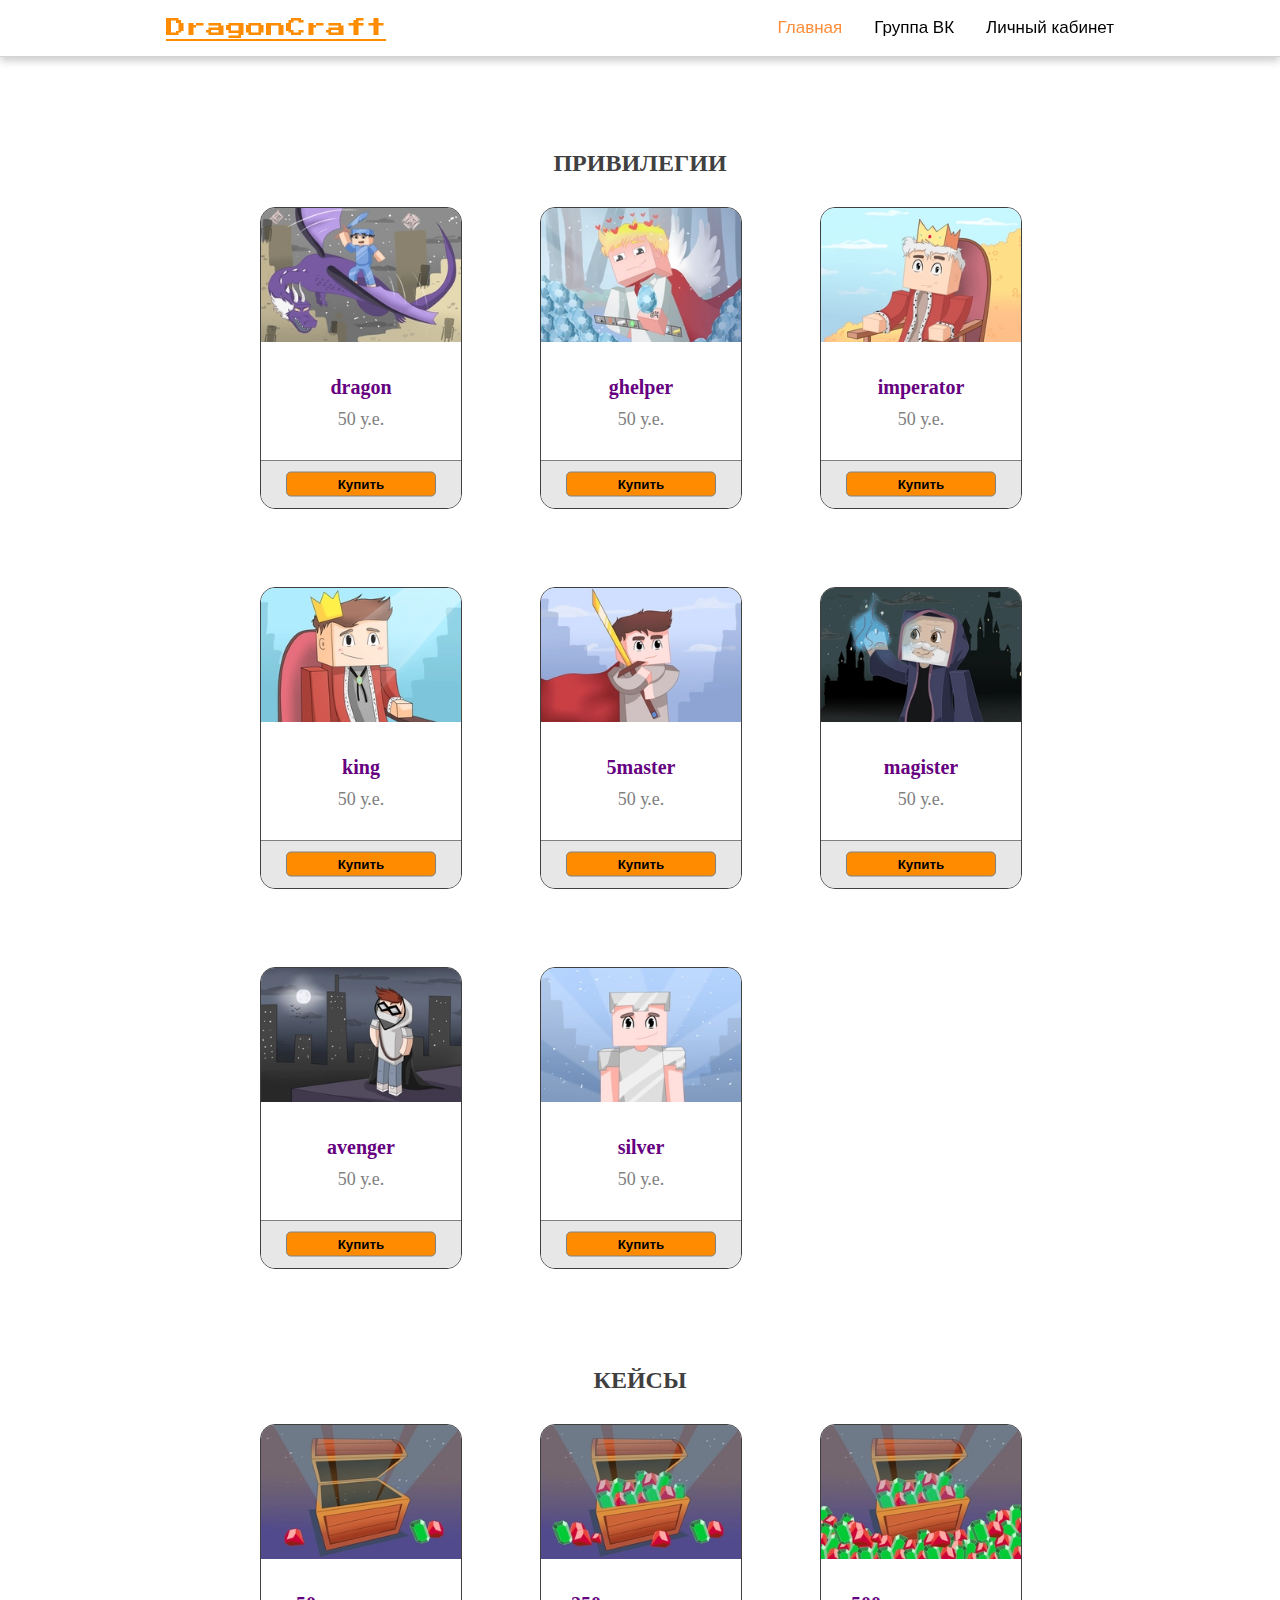
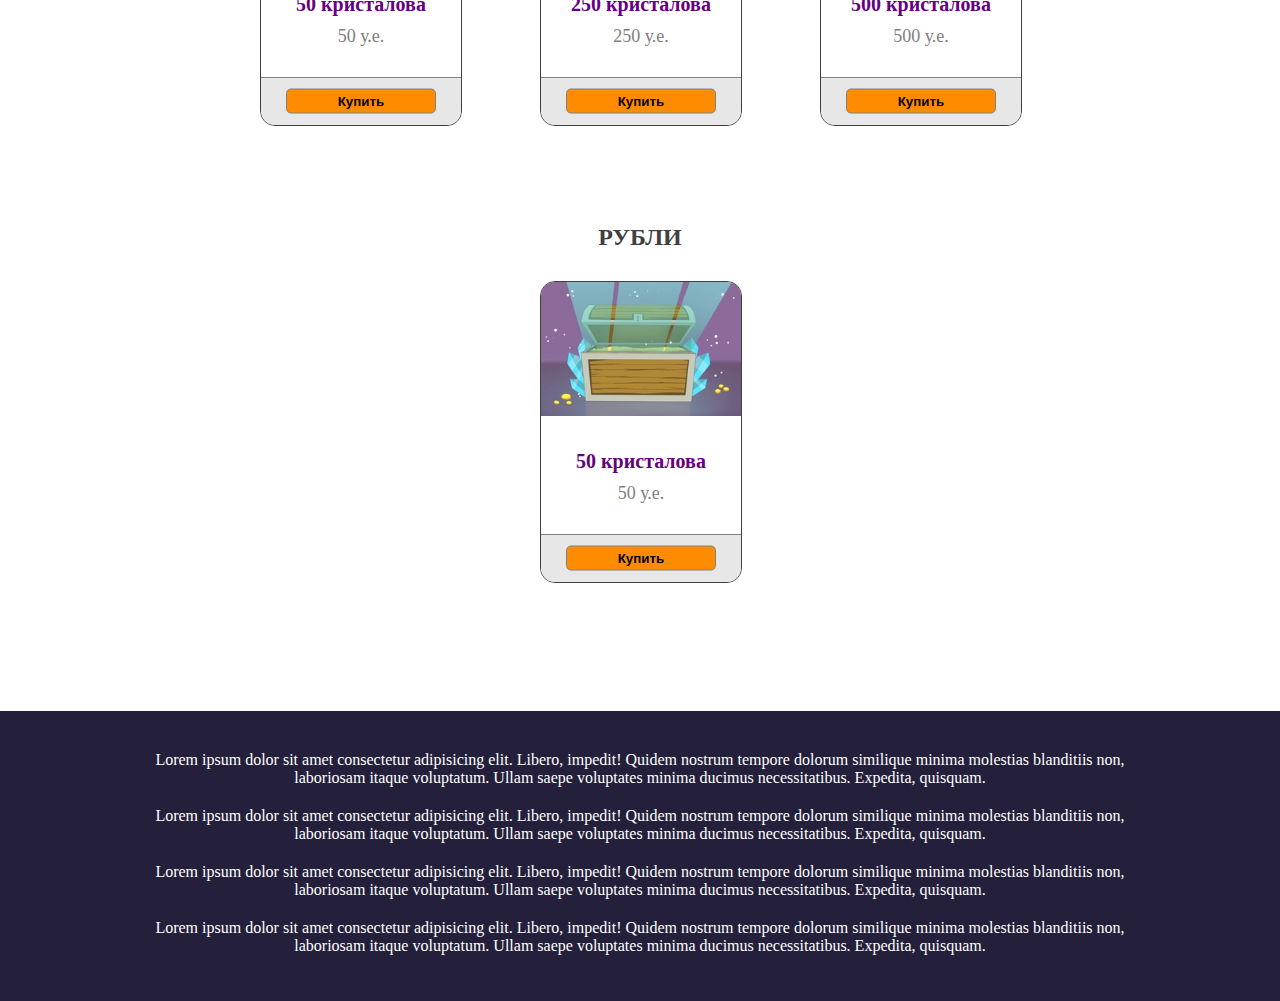
<file: index.html>
<!DOCTYPE html>
<html lang="ru">

<head>
    <meta charset="UTF-8">
    <meta http-equiv="X-UA-Compatible" content="IE=edge">
    <meta name="viewport" content="width=device-width, initial-scale=1.0">
    <title>Document</title>
    <link rel="stylesheet" href="css/style1.css">
    <link rel="preconnect" href="https://fonts.gstatic.com">
    <link href="https://fonts.googleapis.com/css2?family=Press+Start+2P&display=swap" rel="stylesheet">
</head>


<body>
    <div class="header">
        <div class="content">
            <nav>
                <a class="logo"><span>DragonCraft</span></a>
                <a class="left" href="login.html">Личный кабинет</a>
                <a class="left" href="https://vk.com/dragoncraftneplagiat" target="_blank">Группа ВК</a>
                <a class="left active" href="">Главная</a>
            </nav>
            <div class="name-site"></div>
        </div>
    </div>

    <div class="main">
        <div class="content">
            <div class="container">
                <div class="text">Привилегии</div>
                <div class="grid-container">
                    <div class="post">
                        <div class="card">
                            <div class="card__feader">
                                <img src="images/dragon.png" alt="" class="card__feader__img">
                            </div>
                            <div class="card__body">
                                <div class="bold">dragon</div>
                                <div class="card__body__item-price"> 50 <span>у.е.</span></div>
                            </div>
                            <div class="card__footer">
                                <button class="card__footer__button">Купить</button>
                            </div>
                        </div>
                    </div>

                    <div class="post">
                        <div class="card">
                            <div class="card__feader">
                                <img src="images/ghelper.png" alt="" class="card__feader__img">
                            </div>
                            <div class="card__body">
                                <div class="bold">ghelper</div>
                                <div class="card__body__item-price"> 50 <span>у.е.</span></div>
                            </div>
                            <div class="card__footer">
                                <button class="card__footer__button">Купить</button>
                            </div>
                        </div>

                    </div>
                    <div class="post">
                        <div class="card">
                            <div class="card__feader">
                                <img src="images/imperator.png" alt="" class="card__feader__img">
                            </div>
                            <div class="card__body">
                                <div class="bold">imperator</div>
                                <div class="card__body__item-price"> 50 <span>у.е.</span></div>
                            </div>
                            <div class="card__footer">
                                <button class="card__footer__button">Купить</button>
                            </div>
                        </div>
                    </div>

                    <div class="post">
                        <div class="card">
                            <div class="card__feader">
                                <img src="images/king.png" alt="" class="card__feader__img">
                            </div>
                            <div class="card__body">
                                <div class="bold">king</div>
                                <div class="card__body__item-price"> 50 <span>у.е.</span></div>
                            </div>
                            <div class="card__footer">
                                <button class="card__footer__button">Купить</button>
                            </div>
                        </div>
                    </div>

                    <div class="post">
                        <div class="card">
                            <div class="card__feader">
                                <img src="images/master.png" alt="" class="card__feader__img">
                            </div>
                            <div class="card__body">
                                <div class="bold">5master</div>
                                <div class="card__body__item-price"> 50 <span>у.е.</span></div>
                            </div>
                            <div class="card__footer">
                                <button class="card__footer__button">Купить</button>
                            </div>
                        </div>
                    </div>

                    <div class="post">
                        <div class="card">
                            <div class="card__feader">
                                <img src="images/magister.png" alt="" class="card__feader__img">
                            </div>
                            <div class="card__body">
                                <div class="bold">magister</div>
                                <div class="card__body__item-price"> 50 <span>у.е.</span></div>
                            </div>
                            <div class="card__footer">
                                <button class="card__footer__button">Купить</button>
                            </div>
                        </div>
                    </div>

                    <div class="post">
                        <div class="card">
                            <div class="card__feader">
                                <img src="images/avenger.png" alt="" class="card__feader__img">
                            </div>
                            <div class="card__body">
                                <div class="bold">avenger</div>
                                <div class="card__body__item-price"> 50 <span>у.е.</span></div>
                            </div>
                            <div class="card__footer">
                                <button class="card__footer__button">Купить</button>
                            </div>
                        </div>
                    </div>

                    <div class="post">
                        <div class="card">
                            <div class="card__feader">
                                <img src="images/silver.png" alt="" class="card__feader__img">
                            </div>
                            <div class="card__body">
                                <div class="bold">silver</div>
                                <div class="card__body__item-price"> 50 <span>у.е.</span></div>
                            </div>
                            <div class="card__footer">
                                <button class="card__footer__button">Купить</button>
                            </div>
                        </div>
                    </div>

                </div>
            </div>


            <div class="text">Кейсы</div>

            <div class="grid-container">
                <div class="post">
                    <div class="card">
                        <div class="card__feader">
                            <img src="images/50r.png" alt="" class="card__feader__img">
                        </div>
                        <div class="card__body">
                            <div class="bold">50 кристалова</div>
                            <div class="card__body__item-price"> 50 <span>у.е.</span></div>
                        </div>
                        <div class="card__footer">
                            <button class="card__footer__button">Купить</button>
                        </div>
                    </div>
                </div>

                <div class="post">
                    <div class="card">
                        <div class="card__feader">
                            <img src="images/250r.png" alt="" class="card__feader__img">
                        </div>
                        <div class="card__body">
                            <div class="bold">250 кристалова</div>
                            <div class="card__body__item-price"> 250 <span>у.е.</span></div>
                        </div>
                        <div class="card__footer">
                            <button class="card__footer__button">Купить</button>
                        </div>
                    </div>
                </div>

                <div class="post">
                    <div class="card">
                        <div class="card__feader">
                            <img src="images/500r.png" alt="" class="card__feader__img">
                        </div>
                        <div class="card__body">
                            <div class="bold">500 кристалова</div>
                            <div class="card__body__item-price"> 500 <span>у.е.</span></div>
                        </div>
                        <div class="card__footer">
                            <button class="card__footer__button">Купить</button>
                        </div>
                    </div>
                </div>
            </div>
        </div>


        <div class="text">Рубли</div>
        <div class="post2">
            <div class="card">
                <div class="card__feader">
                    <img src="images/case1.png" alt="" class="card__feader__img">
                </div>
                <div class="card__body">
                    <div class="bold">50 кристалова</div>
                    <div class="card__body__item-price"> 50 <span>у.е.</span></div>
                </div>
                <div class="card__footer">
                    <button class="card__footer__button">Купить</button>
                </div>
            </div>
        </div>
    </div>
    </div>

    </div>
    </div>
    <footer class="footer">
        <div class="content">
        <p>Lorem ipsum dolor sit amet consectetur adipisicing elit. Libero, impedit! Quidem nostrum tempore dolorum
            similique minima molestias blanditiis non, laboriosam itaque voluptatum. Ullam saepe voluptates minima
            ducimus necessitatibus. Expedita, quisquam.</p>
        <p>Lorem ipsum dolor sit amet consectetur adipisicing elit. Libero, impedit! Quidem nostrum tempore dolorum
            similique minima molestias blanditiis non, laboriosam itaque voluptatum. Ullam saepe voluptates minima
            ducimus necessitatibus. Expedita, quisquam.</p>
        <p>Lorem ipsum dolor sit amet consectetur adipisicing elit. Libero, impedit! Quidem nostrum tempore dolorum
            similique minima molestias blanditiis non, laboriosam itaque voluptatum. Ullam saepe voluptates minima
            ducimus necessitatibus. Expedita, quisquam.</p>
        <p>Lorem ipsum dolor sit amet consectetur adipisicing elit. Libero, impedit! Quidem nostrum tempore dolorum
            similique minima molestias blanditiis non, laboriosam itaque voluptatum. Ullam saepe voluptates minima
            ducimus necessitatibus. Expedita, quisquam.</p>
        </div>

    </footer>
</body>

</html>
</file>
<file: css/style1.css>
* {
    margin: 0;
    padding: 0;
}
/* add background color to the top navigation */
.header {
    position: fixed;
    width: 100%;
    background-color: #ffffff;
    border-bottom: 1px solid rgb(212, 212, 212);
    box-shadow: 0 4px 8px 0 rgba(0, 0, 0, 0.2) /*, 0 6px 20px 0 rgba(0, 0, 0, 0.19)*/;
    z-index: 300;
}

.content {
    width: 980px;
    margin: 0 auto;
}

/* style the link inside the navigation bar */

.container {
    padding-top: 50px;
}

a.left {
    float: right;
    padding: 18px 16px;
}

a {
    text-decoration: none;
    font-family: Arial, Helvetica, sans-serif;
    font-size: 17px;
    color: rgb(0, 0, 0);
}

.logo > span {
    font-size: 20px;
    float: left;
    padding: 18px 16px;
    color: darkorange;
    text-decoration: underline;
    font-family: "Press Start 2P", cursive;
}

/* change the color of link on hover */
nav a:hover {
    color: white;
    background-color: darkorange;
}

a.active {
    color: rgb(255, 141, 59);
}

.text {
    padding-top: 100px;
    font-size: 24px;
    font-weight: 700;
    color: rgb(65, 64, 64);
    text-align: center;
    margin-bottom: 30px;
    text-transform: uppercase;
}

.grid-container {
    display: grid;
    grid-template-columns: 200px 200px 200px;
    grid-gap: 80px;
    justify-content: center;
}

.post {
    /*width: 200px;*/
    height: 300px;
}
.post2 {
    margin: 0 auto;
    width: 200px;
    height: 300px;
}

.footer {
    margin-top: 130px;
    padding: 20px;
    height: 250px;
    background-color: #24203b;
}

.footer p {
    padding-top: 20px;
    text-align: center;
    color: #fff;
}

.card {
    width: 200px;
    height: 300px;
    border: 1px solid rgb(65, 64, 64);
    border-radius: 15px;
}

.card:hover {
    box-shadow: 0 4px 8px 0 rgba(0, 0, 0, 0.2), 0 6px 20px 0 rgba(0, 0, 0, 0.19);
}

.card__feader__img {
    width: 100%;
    border-top-left-radius: 14px;
    border-top-right-radius: 14px;
}

.card__body {
    border-bottom: 1px solid grey;
}

.card__body div {
    font-family: Roboto sans-serif;
    text-align: center;
}

.bold {
    margin-top: 30px;
    font-size: 20px;
    font-weight: 700;
    color: rgb(102, 0, 128);
}
.card__body__item-price {
    margin: 10px 0 30px 0;
    font-size: 18px;
    color: grey;
}

.card__footer {
    height: 47px;
    border-bottom-left-radius: 14px;
    border-bottom-right-radius: 14px;
    background-color: rgb(231, 231, 231);
}
.card__footer__button {
    font-weight: 700;
    position: relative;
    z-index: 2;

    display: inline-block;
    left: 50%;
    top: 50%;
    transform: translate(-50%, -50%);
    width: 150px;
    height: 25px;
    background-color: darkorange;
    border: 1px solid grey;
    border-radius: 5px;
}
.card__footer__button:hover {
    box-shadow: rgb(0 0 0 / 16%) 0 3px 10px, rgb(0 0 0 / 23%) 0 3px 10px;
}
.card__footer__button:active {
    box-shadow: rgb(0 0 0 / 16%) 0 3px 10px, rgb(0 0 0 / 23%) 0 3px 10px inset;
}
</file>
